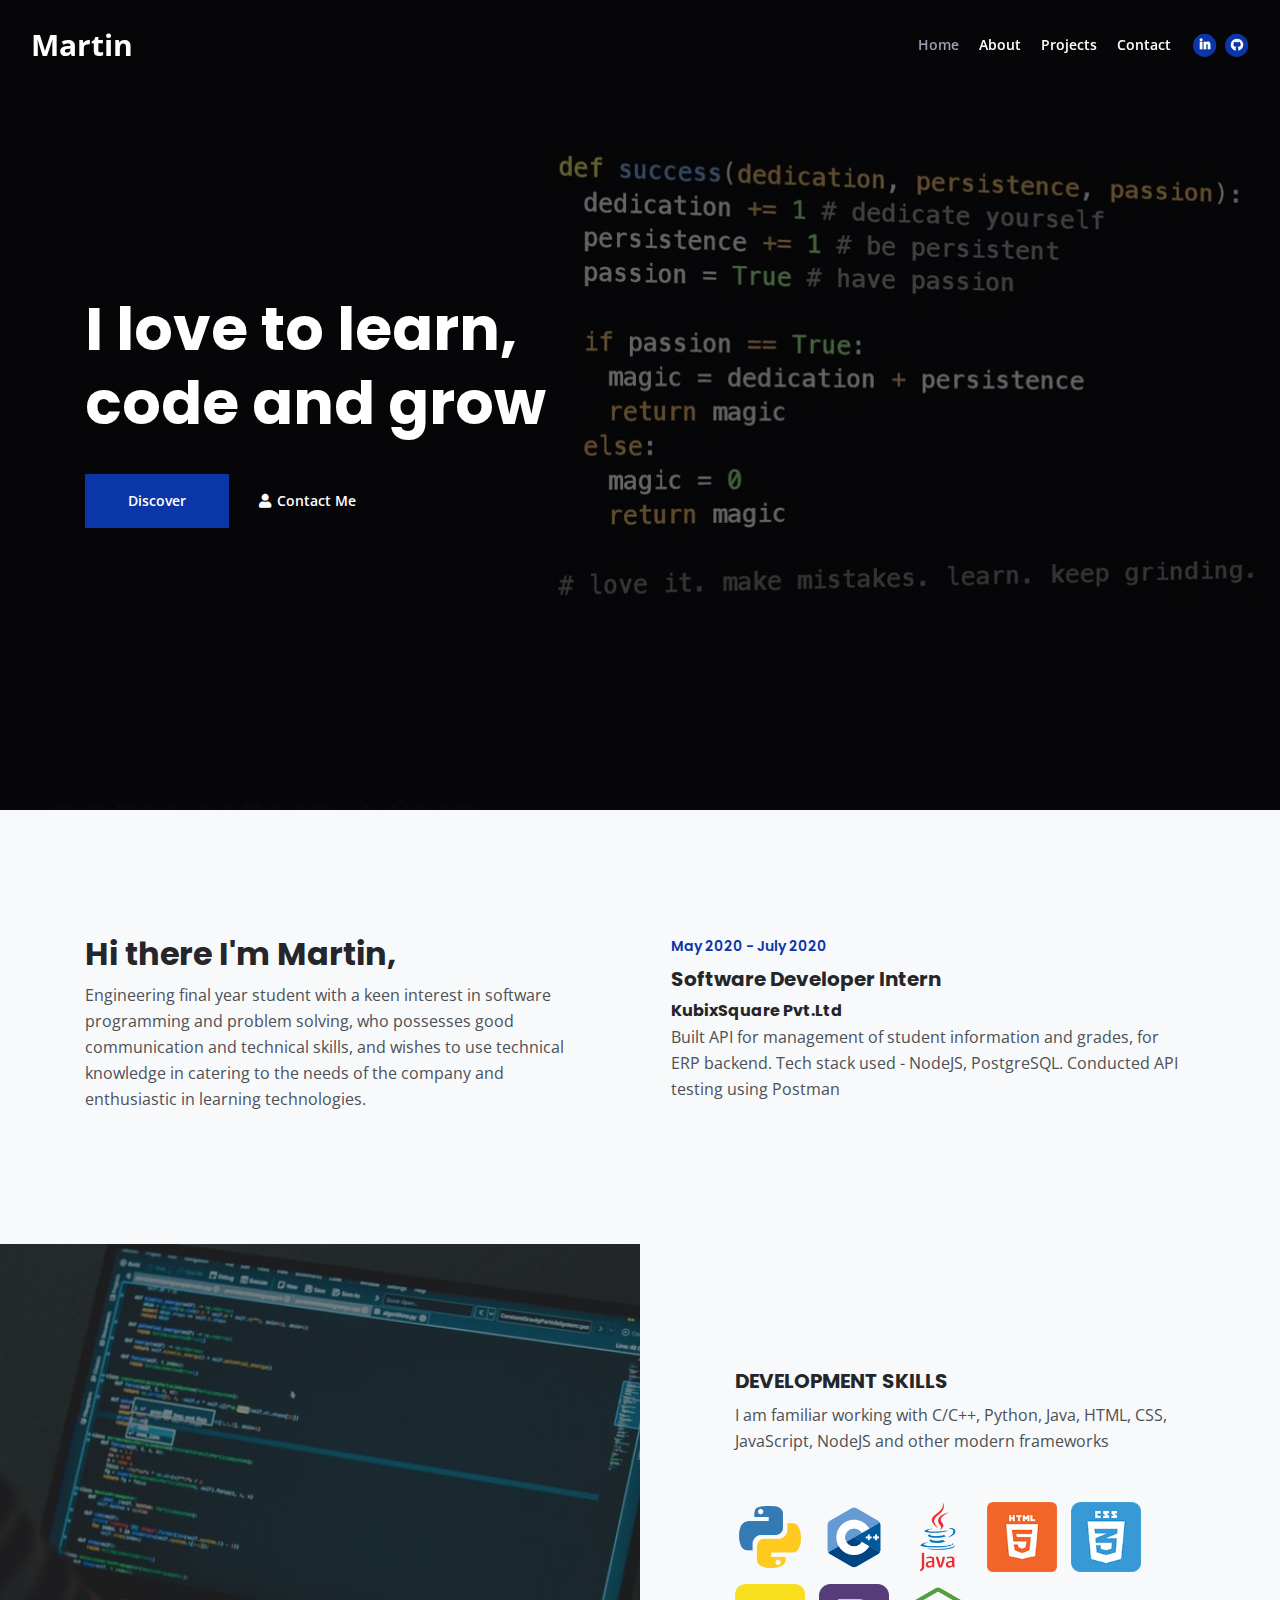
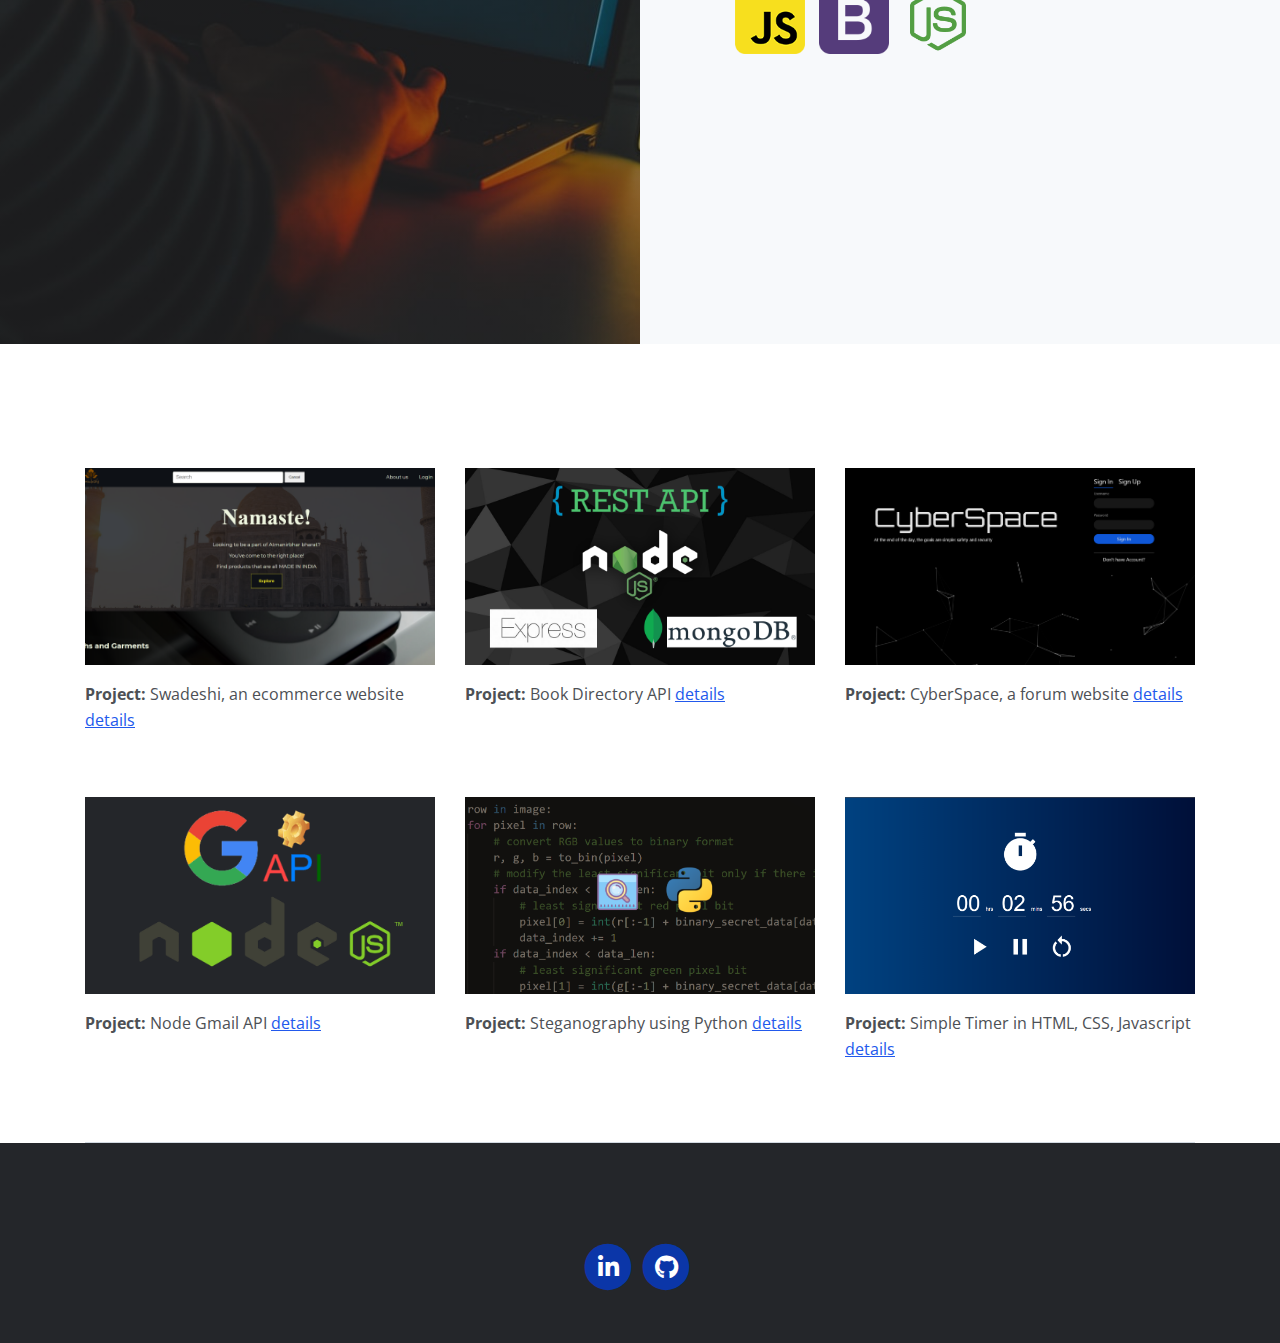
<file: index.html>
<!DOCTYPE html>
<html lang="en">
<head>
    <meta charset="utf-8">
    <meta name="viewport" content="width=device-width, initial-scale=1, shrink-to-fit=no">
    
    <!-- SEO Meta Tags -->
    <meta name="description" content="Your description">
    <meta name="author" content="Your name">

    <!-- OG Meta Tags to improve the way the post looks when you share the page on Facebook, Twitter, LinkedIn -->
	<meta property="og:site_name" content="" /> <!-- website name -->
	<meta property="og:site" content="" /> <!-- website link -->
	<meta property="og:title" content=""/> <!-- title shown in the actual shared post -->
	<meta property="og:description" content="" /> <!-- description shown in the actual shared post -->
	<meta property="og:image" content="" /> <!-- image link, make sure it's jpg -->
	<meta property="og:url" content="" /> <!-- where do you want your post to link to -->
	<meta name="twitter:card" content="summary_large_image"> <!-- to have large image post format in Twitter -->

    <!-- Webpage Title -->
    <title>Mark Webpage Title</title>
    
    <!-- Styles -->
    <link rel="preconnect" href="https://fonts.gstatic.com">
    <link href="https://fonts.googleapis.com/css2?family=Open+Sans:ital,wght@0,400;0,600;0,700;1,400&family=Poppins:wght@600&display=swap" rel="stylesheet">
    <link href="css/bootstrap.css" rel="stylesheet">
    <link href="css/fontawesome-all.css" rel="stylesheet">
	<link href="css/styles.css" rel="stylesheet">
	
	<!-- Favicon  -->
    <link rel="icon" href="images/favicon.png">
</head>
<body data-spy="scroll" data-target=".fixed-top">
    
    <!-- Navigation -->
    <nav class="navbar navbar-expand-lg fixed-top navbar-dark">
        <div class="container">
            
            <!-- Image Logo -->
            <!-- <a class="navbar-brand logo-image" href="index.html"><img src="images/logo.svg" alt="alternative"></a>   -->

            <!-- Text Logo - Use this if you don't have a graphic logo -->
            <a class="navbar-brand logo-text page-scroll" href="index.html">Martin</a>

            <button class="navbar-toggler p-0 border-0" type="button" data-toggle="offcanvas">
                <span class="navbar-toggler-icon"></span>
            </button>

            <div class="navbar-collapse offcanvas-collapse" id="navbarsExampleDefault">
                <ul class="navbar-nav ml-auto">
                    <li class="nav-item">
                        <a class="nav-link page-scroll" href="#header">Home <span class="sr-only">(current)</span></a>
                    </li>
                    <li class="nav-item">
                        <a class="nav-link page-scroll" href="#about">About</a>
                    </li>
                    <li class="nav-item">
                        <a class="nav-link page-scroll" href="#project">Projects</a>
                    </li>
                    <!-- <li class="nav-item dropdown">
                        <a class="nav-link dropdown-toggle" href="#" id="dropdown01" data-toggle="dropdown" aria-haspopup="true" aria-expanded="false">Drop</a>
                        <div class="dropdown-menu" aria-labelledby="dropdown01">
                            <a class="dropdown-item page-scroll" href="project.html">Project Details</a>
                            <div class="dropdown-divider"></div>
                            <a class="dropdown-item page-scroll" href="terms.html">Terms Conditions</a>
                            <div class="dropdown-divider"></div>
                            <a class="dropdown-item page-scroll" href="privacy.html">Privacy Policy</a>
                        </div>
                    </li> -->
                    <li class="nav-item">
                        <a class="nav-link page-scroll" href="#contact">Contact</a>
                    </li>
                </ul>
                <span class="nav-item social-icons">
                    <span class="fa-stack">
                        <a href="https://linkedin.com/in/martin-devasia-6228a41a3">
                            <i class="fas fa-circle fa-stack-2x"></i>
                            <i class="fab fa-linkedin-in fa-stack-1x"></i>
                        </a>
                    </span>
                    <span class="fa-stack">
                        <a href="https://github.com/mARTin-369">
                            <i class="fas fa-circle fa-stack-2x"></i>
                            <i class="fab fa-github fa-stack-1x"></i>
                        </a>
                    </span>
                </span>
            </div> <!-- end of navbar-collapse -->
        </div> <!-- end of container -->
    </nav> <!-- end of navbar -->
    <!-- end of navigation -->


    <!-- Header -->
    <header id="header" class="header">
        <div class="container">
            <div class="row">
                <div class="col-lg-6">
                    <div class="text-container">
                        <h1 class="h1-large">I love to learn, code and grow</h1>
                        <a class="btn-solid-lg page-scroll" href="#about">Discover</a>
                        <a class="btn-outline-lg page-scroll" href="#contact"><i class="fas fa-user"></i>Contact Me</a>
                    </div> <!-- end of text-container -->
                </div> <!-- end of col -->
            </div> <!-- end of row -->
        </div> <!-- end of container -->
    </header> <!-- end of header -->
    <!-- end of header -->


    <!-- About-->
    <div id="about" class="basic-1 bg-gray">
        <div class="container">
            <div class="row">
                <div class="col-lg-6">
                    <div class="text-container first">
                        <h2>Hi there I'm Martin,</h2>
                        <p>Engineering final year student with a keen interest in software programming and problem solving, who possesses good communication and technical skills, and wishes to use technical knowledge in catering to the needs of the company and enthusiastic in learning technologies.</p>
                    </div> <!-- end of text-container -->
                </div> <!-- end of col -->
                <div class="col-lg-6">
                    <div class="text-container second">
                        <div class="time">May 2020 - July 2020</div>
                        <h5>Software Developer Intern</h5>
                        <h6>KubixSquare Pvt.Ltd</h6>
                        <p>Built API for management of student information and grades, for ERP backend. Tech stack used - NodeJS, PostgreSQL. Conducted API testing using Postman</p>
                        <!-- <div class="time">2018 - 2019</div>
                        <h6>Lead Web Developer</h6>
                        <p>Beautiful project for a major digital agency</p> -->
                    </div> <!-- end of text-container -->
                </div> <!-- end of col -->
                
                <!-- <div class="col-lg-4">
                    <div class="text-container third">
                        <div class="time">2017 - 2018</div>
                        <h6>Senior Web Designer</h6>
                        <p>Inhouse web designer for ecommerce firm</p>
                        <div class="time">2016 - 2017</div>
                        <h6>Junior Web Designer</h6>
                        <p>Junior web designer for small web agency</p> -->
                    <!-- </div>  -->
                    <!-- end of text-container -->
                <!-- </div>  -->
                <!-- end of col -->

            </div> <!-- end of row -->
        </div> <!-- end of container -->
    </div> <!-- end of basic-1 -->
    <!-- end of about -->

    <!-- Details -->
	<div class="split">
		<div class="area-1">
		</div><!-- end of area-1 on same line and no space between comments to eliminate margin white space --><div class="area-2 bg-gray">
            <div class="container">    
                <div class="row">
                    <div class="col-lg-12">     
                        
                        <!-- Text Container -->
                        <div class="text-container">
                            <h5>DEVELOPMENT SKILLS</h5>
                            <p>I am familiar working with C/C++, Python, Java, HTML, CSS, JavaScript, NodeJS and other modern frameworks</p>
                            
                            <div class="icons-container">
                                <img src="images/details-icon-python.png" alt="alternative">
                                <img src="images/details-icon-cpp.png" alt="alternative">
                                <img src="images/details-icon-java.png" alt="alternative">
                                <img src="images/details-icon-html.png" alt="alternative">
                                <img src="images/details-icon-css.png" alt="alternative">
                                <img src="images/details-icon-javascript.png" alt="alternative">
                                <img src="images/details-icon-bootstrap.png" alt="alternative">
                                <img src="images/details-icon-node.png" alt="alternative">
                            </div> <!-- end of icons-container -->
                        </div> <!-- end of text-container -->
                        <!-- end of text container -->

                    </div> <!-- end of col -->
                </div> <!-- end of row -->
            </div> <!-- end of container -->
		</div> <!-- end of area-2 -->
    </div> <!-- end of split -->
    <!-- end of details -->

    <!-- Projects -->
    <div class="basic-3" id="project">
        <div class="container">
            <div class="row">
                <div class="col-lg-4">
                    <div class="text-container">
                        <div class="image-container">
                            <a href="project.html?project=swadeshi">
                                <img class="img-fluid" src="images/swadeshi1.PNG" alt="alternative">
                            </a>
                        </div> <!-- end of image-container -->
                        <p><strong>Project:</strong> Swadeshi, an ecommerce website <a class="blue" href="project.html?project=swadeshi">details</a></p>                    </div> <!-- end of text-container -->
                </div> <!-- end of col -->
                <div class="col-lg-4">
                    <div class="text-container">
                        <div class="image-container">
                            <a href="project.html?project=book-directory-api">
                                <img class="img-fluid" src="images/bookapi1.png" alt="alternative">
                            </a>
                        </div> <!-- end of image-container -->
                        <p><strong>Project:</strong> Book Directory API <a class="blue" href="project.html?project=book-directory-api">details</a></p>                    </div> <!-- end of text-container -->
                </div> <!-- end of col -->
                <div class="col-lg-4">
                    <div class="text-container">
                        <div class="image-container">
                            <a href="project.html?project=cyberspace">
                                <img class="img-fluid" src="images/cyberspace1.PNG" alt="alternative">
                            </a>
                        </div> <!-- end of image-container -->
                        <p><strong>Project:</strong> CyberSpace, a forum website <a class="blue" href="project.html?project=cyberspace">details</a></p>                    </div> <!-- end of text-container -->
                </div> <!-- end of col -->
            </div> <!-- end of row -->
            <div class="row">
                <div class="col-lg-4">
                    <div class="text-container">
                        <div class="image-container">
                            <a href="project.html?project=node-gmail-api">
                                <img class="img-fluid" src="images/nodegmail1.png" alt="alternative">
                            </a>
                        </div> <!-- end of image-container -->
                        <p><strong>Project:</strong> Node Gmail API <a class="blue" href="project.html?project=node-gmail-api">details</a></p>                    </div> <!-- end of text-container -->
                </div> <!-- end of col -->
                <div class="col-lg-4">
                    <div class="text-container">
                        <div class="image-container">
                            <a href="project.html?project=steganography">
                                <img class="img-fluid" src="images/steganography1.png" alt="alternative">
                            </a>
                        </div> <!-- end of image-container -->
                        <p><strong>Project:</strong> Steganography using Python <a class="blue" href="project.html?project=steganography">details</a></p>                    </div> <!-- end of text-container -->
                </div> <!-- end of col -->
                <div class="col-lg-4">
                    <div class="text-container">
                        <div class="image-container">
                            <a href="project.html?project=simple-timer">
                                <img class="img-fluid" src="images/tiimer1.PNG" alt="alternative">
                            </a>
                        </div> <!-- end of image-container -->
                        <p><strong>Project:</strong> Simple Timer in HTML, CSS, Javascript <a class="blue" href="project.html?project=simple-timer">details</a></p>
                    </div> <!-- end of text-container -->
                </div> <!-- end of col -->
            </div> <!-- end of row -->
        </div> <!-- end of container -->
    </div> <!-- end of basic-4 -->
    <!-- end of projects -->

    <!-- Section Divider -->
    <div class="container">
        <div class="row">
            <div class="col-lg-12">
                <hr class="section-divider">
            </div> <!-- end of col -->
        </div> <!-- end of row -->
    </div> <!-- end of container -->
    <!-- end of section divider -->


    <!-- Footer -->
    <div class="footer bg-gray" id="contact">
        <div class="container">
            <div class="row">
                <div class="col-lg-12">
                    <div class="social-container">
                        <span class="fa-stack">
                            <a href="https://linkedin.com/in/martin-devasia-6228a41a3">
                                <i class="fas fa-circle fa-stack-2x"></i>
                                <i class="fab fa-linkedin-in fa-stack-1x"></i>
                            </a>
                        </span>
                        <span class="fa-stack">
                            <a href="https://github.com/mARTin-369">
                                <i class="fas fa-circle fa-stack-2x"></i>
                                <i class="fab fa-github fa-stack-1x"></i>
                            </a>
                        </span>
                    </div> <!-- end of social-container -->
                </div> <!-- end of col -->
            </div> <!-- end of row -->
        </div> <!-- end of container -->
    </div> <!-- end of footer -->  
    <!-- end of footer -->


    <!-- Copyright -->
    <!-- <div class="copyright bg-gray">
        <div class="container">
            <div class="row">
                <div class="col-lg-12">
                    <p class="p-small">Copyright © <a class="no-line" href="#your-link">Martin Devasia</a></p>
                </div>
            </div>
        </div>

        <div class="container">
            <div class="row">
                <div class="col-lg-12">
                    <p class="p-small">Distributed By <a class="no-line" href="https://themewagon.com/">Themewagon</a></p>
                </div>
            </div>
        </div>
    </div> -->
    <!-- end of copyright -->
    
    	
    <!-- Scripts -->
    <script src="js/jquery.min.js"></script> <!-- jQuery for Bootstrap's JavaScript plugins -->
    <script src="js/bootstrap.min.js"></script> <!-- Bootstrap framework -->
    <script src="js/jquery.easing.min.js"></script> <!-- jQuery Easing for smooth scrolling between anchors -->
    <script src="js/scripts.js"></script> <!-- Custom scripts -->
</body>
</html>
</file>
<file: css/styles.css>
/* Description: Master CSS file */

/*****************************************
Table Of Contents:
- General Styles
- Navigation
- Header
- About
- Services
- Details
- Projects
- Works
- Testimonials
- Questions
- Contact
- Footer 
- Copyright
- Back To Top Button
- Extra Pages
- Media Queries
******************************************/

/*****************************************
Colors:
- Backgrounds, navbar - black #24262a
- Backgrounds - light gray #f7f9fb
- Buttons, icons - blue #0b36a8
- Headings text - black #24262a
- Body text - dark gray #4d5055
******************************************/


/**************************/
/*     General Styles     */
/**************************/
body,
html {
    width: 100%;
	height: 100%;
}

body, p {
	color: #4d5055; 
	font: 400 1rem/1.625rem "Open Sans", sans-serif;
}

h1 {
	color: #24262a;
	font-weight: 700;
	font-size: 2.5rem;
	line-height: 3.25rem;
	font-family: "Poppins"
}

h2 {
	color: #24262a;
	font-weight: 700;
	font-size: 2rem;
	line-height: 2.5rem;
	font-family: "Poppins"
}

h3 {
	color: #24262a;
	font-weight: 700;
	font-size: 1.75rem;
	line-height: 2.25rem;
	font-family: "Poppins"
}

h4 {
	color: #24262a;
	font-weight: 700;
	font-size: 1.5rem;
	line-height: 2rem;
	font-family: "Poppins"
}

h5 {
	color: #24262a;
	font-weight: 700;
	font-size: 1.25rem;
	line-height: 1.625rem;
	font-family: "Poppins"
}

h6 {
	color: #24262a;
	font-weight: 700;
	font-size: 1rem;
	line-height: 1.375rem;
	font-family: "Poppins"
}

.p-large {
	font-size: 1.125rem;
	line-height: 1.75rem;
}

.p-small {
	font-size: 0.875rem;
	line-height: 1.5rem;
}

.testimonial-text {
	font-style: italic;
}

.testimonial-author {
	font-weight: 700;
	font-size: 1rem;
	line-height: 1.5rem;
}

.li-space-lg li {
	margin-bottom: 0.5rem;
}

a {
	color: #4d5055;
	text-decoration: underline;
}

a:hover {
	color: #4d5055;
	text-decoration: underline;
}

.no-line {
	text-decoration: none;
}

.no-line:hover {
	text-decoration: none;
}

.blue {
	color: #2259ec;
}

.bg-gray {
	background-color: #f7f9fb;
}

.section-divider {
	display: block;
	height: 1px;
	margin: 0;
	border: none;
	background-color: #d3dae2;
}

.btn-solid-reg {
	display: inline-block;
	padding: 1.375rem 2.25rem 1.375rem 2.25rem;
	border: 1px solid #0b36a8;
	background-color: #0b36a8;
	color: #ffffff;
	font-weight: 600;
	font-size: 0.875rem;
	line-height: 0;
	text-decoration: none;
	transition: all 0.2s;
}

.btn-solid-reg:hover {
	background-color: transparent;
	color: #0b36a8; /* needs to stay here because of the color property of a tag */
	text-decoration: none;
}

.btn-solid-lg {
	display: inline-block;
	padding: 1.625rem 2.625rem 1.625rem 2.625rem;
	border: 1px solid #0b36a8;
	background-color: #0b36a8;
	color: #ffffff;
	font-weight: 600;
	font-size: 0.875rem;
	line-height: 0;
	text-decoration: none;
	transition: all 0.2s;
}

.btn-solid-lg:hover {
	background-color: transparent;
	color: #0b36a8; /* needs to stay here because of the color property of a tag */
	text-decoration: none;
}

.btn-outline-reg {
	display: inline-block;
	padding: 1.375rem 2.25rem 1.375rem 2.25rem;
	border: 1px solid #24262a;
	background-color: transparent;
	color: #24262a;
	font-weight: 600;
	font-size: 0.875rem;
	line-height: 0;
	text-decoration: none;
	transition: all 0.2s;
}

.btn-outline-reg:hover {
	background-color: #24262a;
	color: #ffffff;
	text-decoration: none;
}

.btn-outline-lg {
	display: inline-block;
	padding: 1.625rem 2.625rem 1.625rem 2.625rem;
	border: 1px solid #24262a;
	background-color: transparent;
	color: #24262a;
	font-weight: 600;
	font-size: 0.875rem;
	line-height: 0;
	text-decoration: none;
	transition: all 0.2s;
}

.btn-outline-lg:hover {
	background-color: #24262a;
	color: #ffffff;
	text-decoration: none;
}

.btn-outline-sm {
	display: inline-block;
	padding: 1rem 1.5rem 1rem 1.5rem;
	border: 1px solid #24262a;
	background-color: transparent;
	color: #24262a;
	font-weight: 600;
	font-size: 0.875rem;
	line-height: 0;
	text-decoration: none;
	transition: all 0.2s;
}

.btn-outline-sm:hover {
	background-color: #24262a;
	color: #ffffff;
	text-decoration: none;
}

.form-group {
	position: relative;
	margin-bottom: 1.25rem;
}

.label-control {
	position: absolute;
	top: 0.875rem;
	left: 1.5rem;
	color: #7d838a;
	opacity: 1;
	font-size: 0.875rem;
	line-height: 1.375rem;
	cursor: text;
	transition: all 0.2s ease;
}

.form-control-input:focus + .label-control,
.form-control-input.notEmpty + .label-control,
.form-control-textarea:focus + .label-control,
.form-control-textarea.notEmpty + .label-control {
	top: 0.125rem;
	color: #4d5055;
	opacity: 1;
	font-size: 0.75rem;
	font-weight: 700;
}

.form-control-input,
.form-control-select {
	display: block; /* needed for proper display of the label in Firefox, IE, Edge */
	width: 100%;
	padding-top: 1.125rem;
	padding-bottom: 0.125rem;
	padding-left: 1.5rem;
	border: 1px solid #cbcbd1;
	background-color: #ffffff;
	color: #4d5055;
	font-size: 0.875rem;
	line-height: 1.875rem;
	transition: all 0.2s;
	-webkit-appearance: none; /* removes inner shadow on form inputs on ios safari */
}

.form-control-select {
	padding-top: 0.5rem;
	padding-bottom: 0.5rem;
	height: 3.25rem;
	color: #7d838a;
}

select {
    /* you should keep these first rules in place to maintain cross-browser behavior */
    -webkit-appearance: none;
	-moz-appearance: none;
	-ms-appearance: none;
    -o-appearance: none;
    appearance: none;
    background-image: url('../images/down-arrow.png');
    background-position: 96% 50%;
    background-repeat: no-repeat;
    outline: none;
}

.form-control-textarea {
	display: block; /* used to eliminate a bottom gap difference between Chrome and IE/FF */
	width: 100%;
	height: 14rem; /* used instead of html rows to normalize height between Chrome and IE/FF */
	padding-top: 1.5rem;
	padding-left: 1.3125rem;
	border: 1px solid #cbcbd1;
	background-color: #ffffff;
	color: #4d5055;
	font-size: 0.875rem;
	line-height: 1.5rem;
	transition: all 0.2s;
}

.form-control-input:focus,
.form-control-select:focus,
.form-control-textarea:focus {
	border: 1px solid #a1a1a1;
	outline: none; /* Removes blue border on focus */
}

.form-control-input:hover,
.form-control-select:hover,
.form-control-textarea:hover {
	border: 1px solid #a1a1a1;
}

.checkbox {
	font-size: 0.75rem;
	line-height: 1.25rem;
}

input[type='checkbox'] {
	vertical-align: -10%;
	margin-right: 0.5rem;
}

.form-control-submit-button {
	display: inline-block;
	width: 100%;
	height: 3.25rem;
	border: 1px solid #0b36a8;
	border-radius: 32px;
	background-color: #0b36a8;
	color: #ffffff;
	font-weight: 600;
	font-size: 0.875rem;
	line-height: 0;
	cursor: pointer;
	transition: all 0.2s;
}

.form-control-submit-button:hover {
	border: 1px solid #24262a;
	background-color: transparent;
	color: #24262a;
}


/**********************/
/*     Navigation     */
/**********************/
.navbar {
	background-color: #24262a;
	font-weight: 600;
	font-size: 0.875rem;
	line-height: 0.875rem;
	box-shadow: 0 1px 6px 0 rgba(0, 0, 0, 0.025);
}

.navbar .navbar-brand {
	padding-top: 0.125rem;
	padding-bottom: 0.125rem;
}

.navbar .logo-image img {
    width: 118px;
	height: 36px;
}

.navbar .logo-text {
	color: #ffffff;
	font-weight: 700;
	font-size: 1.875rem;
	line-height: 1rem;
	text-decoration: none;
}

.offcanvas-collapse {
	position: fixed;
	top: 3.25rem; /* adjusts the height between the top of the page and the offcanvas menu */
	bottom: 0;
	left: 100%;
	width: 100%;
	padding-right: 1rem;
	padding-left: 1rem;
	overflow-y: auto;
	visibility: hidden;
	background-color: #24262a;
	transition: visibility .3s ease-in-out, -webkit-transform .3s ease-in-out;
	transition: transform .3s ease-in-out, visibility .3s ease-in-out;
	transition: transform .3s ease-in-out, visibility .3s ease-in-out, -webkit-transform .3s ease-in-out;
}

.offcanvas-collapse.open {
	visibility: visible;
	-webkit-transform: translateX(-100%);
	transform: translateX(-100%);
}

.navbar .navbar-nav {
	margin-top: 0.75rem;
	margin-bottom: 0.5rem;
}

.navbar .nav-item .nav-link {
	padding-top: 0.625rem;
	padding-bottom: 0.625rem;
	color: #ffffff;
	text-decoration: none;
	transition: all 0.2s ease;
}

.navbar .nav-item.dropdown.show .nav-link,
.navbar .nav-item .nav-link:hover,
.navbar .nav-item .nav-link.active {
	color: #9c9ead;
}

/* Dropdown Menu */
.navbar .dropdown .dropdown-menu {
	animation: fadeDropdown 0.2s; /* required for the fade animation */
}

@keyframes fadeDropdown {
    0% {
        opacity: 0;
    }

    100% {
        opacity: 1;
	}
}

.navbar .dropdown-menu {
	margin-top: 0.5rem;
	margin-bottom: 0.5rem;
	border: none;
	background-color: #24262a;
}

.navbar .dropdown-item {
	padding-top: 0.5rem;
	padding-bottom: 0.5rem;
	color: #ffffff;
	font-weight: 600;
	font-size: 0.875rem;
	line-height: 0.875rem;
	text-decoration: none;
}

.navbar .dropdown-item:hover {
	background-color: #24262a;
	color: #9c9ead;
}

.navbar .dropdown-divider {
	width: 100%;
	height: 1px;
	margin: 0.5rem auto 0.5rem auto;
	border: none;
	background-color: #505050;
}
/* end of dropdown menu */

.navbar .fa-stack {
	width: 2em;
	margin-right: 0.25rem;
	font-size: 0.75rem;
}

.navbar .fa-stack-2x {
	color: #0b36a8;
	transition: all 0.2s ease;
}

.navbar .fa-stack-1x {
	color: #ffffff;
	transition: all 0.2s ease;
}

.navbar .fa-stack:hover .fa-stack-2x {
	color: #ffffff;
}

.navbar .fa-stack:hover .fa-stack-1x {
	color: #0b36a8;
}

.navbar .navbar-toggler {
	padding: 0;
	border: none;
	font-size: 1.25rem;
}


/******************/
/*     Header     */
/******************/
.header {
	padding-top: 7rem;
	padding-bottom: 5.5rem;
	background: linear-gradient(rgba(0, 0, 0, 0.6), rgba(0, 0, 0, 0.6)), url('../images/header-background.jpg') center center no-repeat;
	background-size: cover;
	text-align: center;
}

.header .h1-large {
	margin-bottom: 1.75rem;
	color: #ffffff;
}

.header .btn-solid-lg:hover {
	border: 1px solid #ffffff;
	color: #ffffff;
}

.header .btn-outline-lg {
	padding: 1.625rem 1.625rem 1.625rem 1.625rem;
	border: none;
	color: #ffffff;
}

.header .btn-outline-lg:hover {
	background: transparent;
	color: #9c9ead;
	text-decoration: none;
}

.header .btn-outline-lg .fas {
	margin-right: 0.375rem;
}


/*****************/
/*     About     */
/*****************/
.basic-1 {
	padding-top: 7.75rem;
	padding-bottom: 5.25rem;
}

.basic-1 .text-container {
	margin-bottom: 3rem;
}

.basic-1 .time {
	margin-bottom: 0.5rem;
	color: #0b36a8;
	font-weight: 600;
	font-size: 0.875rem;
	line-height: 1.5rem;
	font-family: "Poppins";
}

.basic-1 h6 {
	margin-bottom: 0.125rem;
}


/********************/
/*     Services     */
/********************/
.basic-2 {
	padding-top: 7.75rem;
	padding-bottom: 5.25rem;
}

.basic-2 .h2-heading {
	margin-bottom: 0.75rem;
	text-align: center;
}

.basic-2 .p-heading {
	margin-bottom: 4rem;
	text-align: center;
}

.basic-2 .text-box {
	margin-bottom: 3rem;
	padding: 3.5rem 1rem 2.125rem 1rem;
	border: 1px solid #cfd7de;
}

.basic-2 .fas,
.basic-2 .far {
	margin-bottom: 1.75rem;
	color: #0b36a8;
	font-size: 3.5rem;
}

.basic-2 h4 {
	letter-spacing: 1px;
}


/*******************/
/*     Details     */
/*******************/
.split .area-1 {
	height: 430px;
	background: linear-gradient(to bottom right, rgba(25, 26, 29, 0.5), rgba(25, 26, 29, 0.5)), url('../images/details-background.jpeg') center center no-repeat;
	background-size: cover;
}

.split .area-2 {
	padding-top: 7.75rem;
	padding-bottom: 7.75rem;
}

.split p {
	margin-bottom: 2.25rem;
}

.split .icons-container {
	margin-top: 3rem;
}

.split .icons-container img {
	width: 70px;
	margin-right: 0.625rem;
	margin-bottom: 0.75rem;
}


/********************/
/*     Projects     */
/********************/
.basic-3 {
	padding-top: 7.75rem;
	padding-bottom: 1rem;
}

.basic-3 .h2-heading {
	margin-bottom: 0.75rem;
	text-align: center;
}

.basic-3 .p-heading {
	margin-bottom: 4rem;
	text-align: center;
}

.basic-3 .text-container {
	margin-bottom: 4rem;
}

.basic-3 .image-container {
	margin-bottom: 1rem;
	background-color: #24262a;
}

/* Hover Animation */
.basic-3 .image-container {
	overflow: hidden;
	margin-right: auto;
	margin-left: auto;
}

.basic-3 .image-container img {
	margin: 0;
	transition: all 0.2s;
}

.basic-3 .image-container:hover img {
	-moz-transform: scale(1.1);
	-webkit-transform: scale(1.1);
	transform: scale(1.1);
} 
/* end of hover animation */


/*****************/
/*     Works     */
/*****************/
.basic-4 {
	padding-bottom: 1rem;
}

.basic-4 .text-container {
	margin-bottom: 4rem;
}

.basic-4 .image-container {
	margin-bottom: 1rem;
}

/* Hover Animation */
.basic-4 .image-container {
	overflow: hidden;
	margin-right: auto;
	margin-left: auto;
}

.basic-4 .image-container img {
	margin: 0;
	transition: all 0.2s;
}

.basic-4 .image-container:hover img {
	-moz-transform: scale(1.15);
	-webkit-transform: scale(1.15);
	transform: scale(1.15);
} 
/* end of hover animation */


/************************/
/*     Testimonials     */
/************************/
.cards-1 {
	padding-top: 3rem;
	padding-bottom: 3.875rem;
}

.cards-1 .h2-heading {
	margin-bottom: 3rem;
	text-align: center;
}

.cards-1 .card {
	margin-bottom: 4rem;
	border: none;
}

.cards-1 .card-body {
	padding: 0;
	text-align: center;
}

.cards-1 .testimonial-text {
	margin-bottom: 1.625rem;
}

.cards-1 img {
	display: inline-block;
	width: 60px;
	margin-bottom: 0.875rem;
	border-radius: 50%;
}

.cards-1 .text {
	margin-top: 0.375rem;
}

.cards-1 .testimonial-author {
	color: #24262a;
}

.cards-1 .testimonial-author,
.cards-1 .occupation {
	font-size: 0.875rem;
	line-height: 1.375rem;
}


/*********************/
/*     Questions     */
/*********************/
.accordion-1 {
	padding-top: 7.75rem;
	padding-bottom: 6.75rem;
}

.accordion-1 .h2-heading {
	margin-bottom: 2.5rem;
	text-align: center;
}

.accordion-1 .card {
	margin-bottom: 1.75rem;
	border: none;
}

.accordion-1 .card-header {
	padding: 0;
	border: none;
	background-color: transparent;
}

.accordion-1 .card button {
	padding: 0;
	color: #24262a;
	font-weight: 600;
	font-size: 1.125rem;
	line-height: 1.75rem;
	font-family: 'Poppins';
}

.accordion-1 .card button:hover {
	text-decoration: none;
}

.accordion-1 .card button:before {
	float: left;
	margin-right: 0.625rem;
	font-family: 'Font Awesome 5 Free';
	font-weight: 900;
	content: "\f078";
	transition: all 0.2s;
}

.accordion-1 .card button.collapsed:before {
	-webkit-transform: rotate(180deg);
	-moz-transform: rotate(180deg);
	transform: rotate(180deg);
} 

.accordion-1 .card-body {
	padding: 0.75rem 1.5rem 0.5rem 1.5rem;
}


/*******************/
/*     Contact     */
/*******************/
.form-1 {
	padding-top: 7.75rem;
	padding-bottom: 7rem;
	text-align: center;
}

.form-1 .h2-heading {
	margin-bottom: 0.75rem;
	text-align: center;
}

.form-1 .p-heading {
	margin-bottom: 4rem;
}


/******************/
/*     Footer     */
/******************/
.footer {
	padding-top: 6.25rem;
	padding-bottom: 2rem;
	background-color: #24262a;
	text-align: center;
}

.footer a {
	text-decoration: none;
}

.footer .fa-stack {
	width: 2em;
	margin-bottom: 1.25rem;
	margin-right: 0.375rem;
	font-size: 1.5rem;
}

.footer .fa-stack .fa-stack-1x {
    color: #ffffff;
	transition: all 0.2s ease;
}

.footer .fa-stack .fa-stack-2x {
	color: #0b36a8;
	transition: all 0.2s ease;
}

.footer .fa-stack:hover .fa-stack-1x {
	color: #0b36a8;
}

.footer .fa-stack:hover .fa-stack-2x {
    color: #ffffff;
}


/*********************/
/*     Copyright     */
/*********************/
.copyright {
	padding-top: 1rem;
	padding-bottom: 1rem;
	background-color: #24262a;
	text-align: center;
}

.copyright .p-small {
	color: #9da6ac;
	text-align: center;
}

.copyright a {
	color: #9da6ac;
}


/******************************/
/*     Back To Top Button     */
/******************************/
a.back-to-top {
	position: fixed;
	z-index: 999;
	right: 12px;
	bottom: 12px;
	display: none;
	width: 42px;
	height: 42px;
	border-radius: 30px;
	background: #3a424d url("../images/up-arrow.png") no-repeat center 47%;
	background-size: 18px 18px;
	text-indent: -9999px;
}

a:hover.back-to-top {
	background-color: #0b36a8;
}


/***********************/
/*     Extra Pages     */
/***********************/
.ex-header {
	padding-top: 8.5rem;
	padding-bottom: 4rem;
	background-color: #24262a;
}

.ex-header h1 {
	color: #ffffff;
}

.ex-basic-1 .list-unstyled .fas {
	font-size: 0.375rem;
	line-height: 1.625rem;
}

.ex-basic-1 .list-unstyled .media-body {
	margin-left: 0.5rem;
}

.ex-basic-1 .text-box {
	padding: 1.25rem 1.25rem 0.5rem 1.25rem;
	background-color: #f7f9fb;
}

.ex-cards-1 .card {
	border: none;
	background-color: transparent;
}

.ex-cards-1 .card .fa-stack {
	width: 2em;
	font-size: 1.125rem;
}

.ex-cards-1 .card .fa-stack-2x {
	color: #0b36a8;
}

.ex-cards-1 .card .fa-stack-1x {
	color: #ffffff;
	font-weight: 700;
	line-height: 2.125rem;
}

.ex-cards-1 .card .list-unstyled .media-body {
	margin-left: 0.75rem;
}

.ex-cards-1 .card .list-unstyled .media-body h5 {
	margin-top: 0.125rem;
	margin-bottom: 0.375rem;
}


/*************************/
/*     Media Queries     */
/*************************/	
/* Min-width 768px */
@media (min-width: 768px) {

	/* Header */
	.header {
		padding-top: 11rem;
		padding-bottom: 9rem;
	}
	/* end of header */


	/* Services */
	.basic-2 .text-box {
		padding-right: 2.125rem;
		padding-left: 2.125rem;
	}
	/* end of services */


	/* Extra Pages */
	.ex-basic-1 .text-box {
		padding: 1.75rem 2rem 0.875rem 2rem;
	}
	/* end of extra pages */
}
/* end of min-width 768px */


/* Min-width 992px */
@media (min-width: 992px) {
	
	/* General Styles */
	.h2-heading {
		width: 35.25rem;
		margin-right: auto;
		margin-left: auto;
	}

	.p-heading {
		width: 46rem;
		margin-right: auto;
		margin-left: auto;
	}
	/* end of general styles */


	/* Navigation */
	.navbar {
		padding-top: 1.75rem;
		background-color: transparent;
		box-shadow: none;
		transition: all 0.2s;
	}

	.navbar.top-nav-collapse {
		padding-top: 0.5rem;
		padding-top: 0.5rem;
		background-color: #24262a;
		box-shadow: 0 3px 6px 0 rgba(0, 0, 0, 0.025);
	}

	.offcanvas-collapse {
		position: static;
		top: auto;
		bottom: auto;
		left: auto;
		width: auto;
		padding-right: 0;
		padding-left: 0;
		background-color: transparent;
		overflow-y: visible;
		visibility: visible;
	}

	.offcanvas-collapse.open {
		-webkit-transform: none;
		transform: none;
	}

	.navbar .navbar-nav {
		margin-top: 0;
		margin-bottom: 0;
	}
	
	.navbar .nav-item .nav-link {
		padding-right: 0.625rem;
		padding-left: 0.625rem;
	}

	.navbar .dropdown-menu {
		margin-top: 0.25rem;
		box-shadow: 0 3px 3px 1px rgba(0, 0, 0, 0.08);
	}

	.navbar .dropdown-divider {
		width: 90%;
	}

	.navbar .social-icons {
		margin-left: 0.5rem;
	}
	
	.navbar .fa-stack {
		margin-right: 0;
		margin-left: 0.25rem;
	}
	/* end of navigation */


	/* Header */
	.header {
		padding-top: 15rem;
		padding-bottom: 14rem;
		text-align: left;
	}
	/* end of header */


	/* Details */
	.split {
		height: 760px;
	}
	
	.split .area-1 {
		height: 100%;
		width: 50%;
		display: inline-block;
	}
	
	.split .area-2 {
		height: 100%;
		width: 50%;
		display: inline-block;
		vertical-align: top;
	}

	.split .text-container {
		width: 400px;
		margin-left: 3rem;
	}
	/* end of details */


	/* Testimonials */
	.cards-1 .card {
		display: inline-block;
		width: 290px;
		vertical-align: top;
	}

	.cards-1 .card:nth-of-type(3n+2) {
		margin-right: 1.5rem;
		margin-left: 1.5rem;
	}

	.cards-1 .card-body {
		text-align: left;
	}

	.cards-1 .details {
		display: flex;
		align-items: flex-start;
	}
	
	.cards-1 .details .text {
		flex-direction: column;
	}
	
	.cards-1 .details img {
		margin-right: 1.125rem;
	}
	/* end of testimonials */


	/* Accordion */
	.accordion-1 .accordion {
		width: 730px;
		margin-right: auto;
		margin-left: auto;
	}
	/* end of accordion */


	/* Contact */
	.form-1 form {
		width: 790px;
		margin-right: auto;
		margin-left: auto;
	}
	/* end of contact */


	/* Extra Pages */
	.ex-cards-1 .card {
		display: inline-block;
		width: 296px;
		vertical-align: top;
	}

	.ex-cards-1 .card:nth-of-type(3n+2) {
		margin-right: 1rem;
		margin-left: 1rem;
	}
	/* end of extra pages */
}
/* end of min-width 992px */


/* Min-width 1200px */
@media (min-width: 1200px) {

	/* General Styles */
	.h1-large {
		font-size: 3.75rem;
		line-height: 4.625rem;
	}
	/* end of general styles */


	/* Navigation */
	.navbar .container {
		max-width: 1330px;
	}
	/* end of navigation */


	/* Header */
	.header {
		padding-top: 18.25rem;
		padding-bottom: 17.25rem;
	}
	/* end of header */


	/* About */
	.basic-1 .text-container.first {
		margin-right: 2rem;
	}

	.basic-1 .text-container.second {
		margin-right: 1rem;
		margin-left: 1rem;
	}

	.basic-1 .text-container.third {
		margin-left: 2rem;
	}
	/* end of about */


	/* Details */
	.split {
		height: 700px;
	}

	.split .text-container {
		width: 460px;
		margin-left: 5rem;
	}
	/* end of details */


	/* Testimonials */
	.cards-1 .card {
		width: 338px;
	}
	
	.cards-1 .card:nth-of-type(3n+2) {
		margin-right: 2.625rem;
		margin-left: 2.625rem;
	}
	/* end of testimonials */
	

	/* Extra Pages */
	.ex-cards-1 .card {
		width: 336px;
	}

	.ex-cards-1 .card:nth-of-type(3n+2) {
		margin-right: 2.875rem;
		margin-left: 2.875rem;
	}
	/* end of extra pages */
}
/* end of min-width 1200px */
</file>
